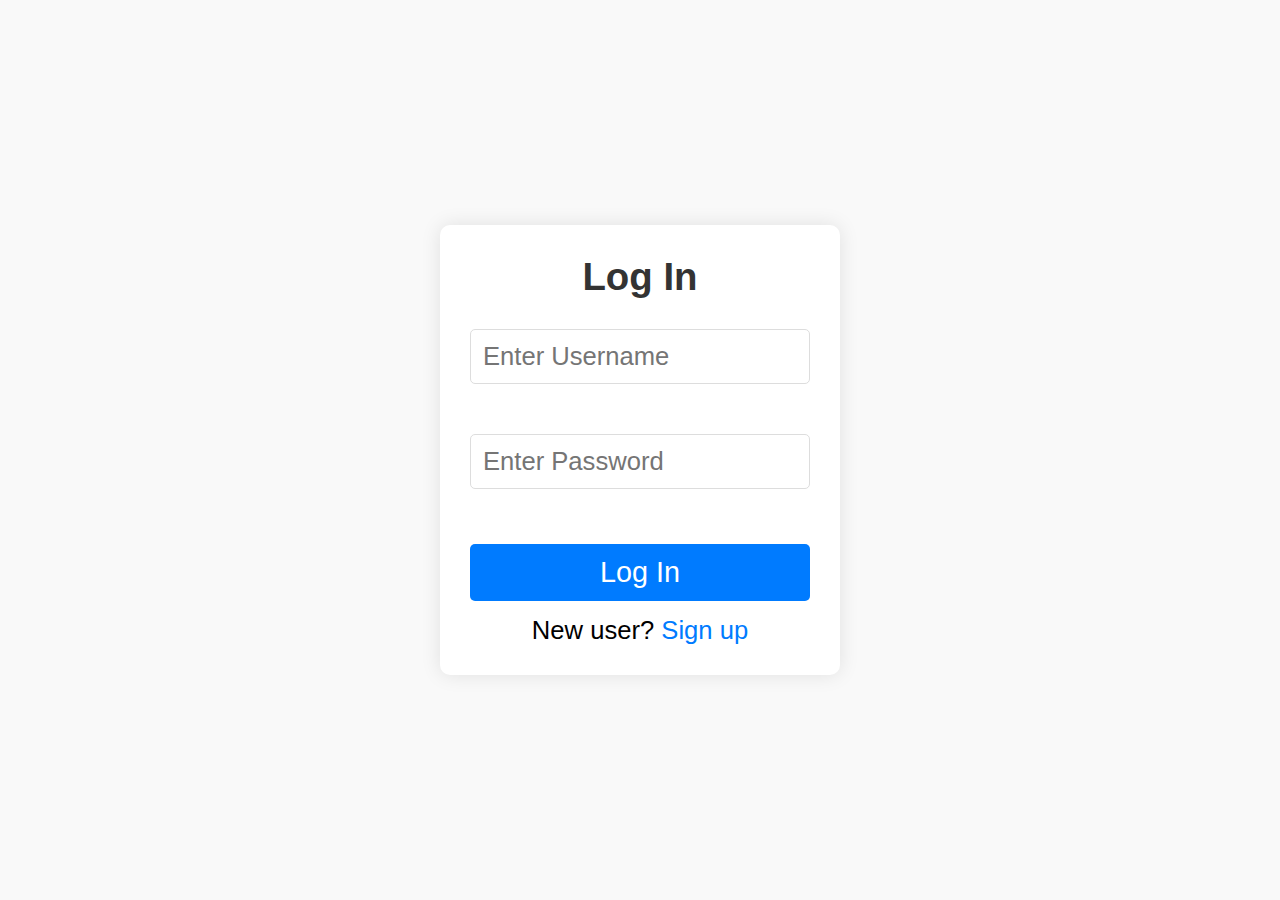
<file: index.html>
<!DOCTYPE html>
<html lang="en">
<head>
    <meta charset="UTF-8">
    <meta http-equiv="X-UA-Compatible" content="IE=edge">
    <meta name="viewport" content="width=device-width, initial-scale=1.0">
    <link rel="stylesheet" href="https://unpkg.com/swiper/swiper-bundle.min.css" />
    <link rel="stylesheet" href="css/style.css">
    <link rel="shortcut icon" href="https://img.freepik.com/premium-vector/beautiful-unique-food-restaurant-company-logo-design_981150-2156.jpg" type="image/x-icon">
    <link rel="stylesheet" href="https://cdnjs.cloudflare.com/ajax/libs/font-awesome/6.0.0-beta3/css/all.min.css">
</head>
<body>
    
<!-- header section starts  -->

<header class="header">
<!--  -->
    <a href="#" class="logo"> <i class="fas fa-utensils"></i> <span style="text-transform: lowercase;color:red">O</span>Rd<font color="red">E</font>rIn<span style="color: red;">G</span></a>
    <div class="icons">
        <div id="toggle-dark-mode" class="dark-mode-btn">
            <i class="fas fa-moon"></i>
        </div>
    </div>
    <form action="" class="search-form">
        <input type="search" name="" placeholder="search here..." id="searchBox">
        <label for="searchBox" class="fas fa-search"></label>
    </form>

    <div class="icons">
        <div class="fas fa-search" id="search-btn"></div>
        <div class="fa-solid fa-cart-shopping" id="theme-btn"></div>
        <!-- <a href="User.html"> -->
            <div class="fas fa-user"  onclick="openModal('login')"></div>
        <!-- </a> -->
        <div class="fas fa-bars" id="menu-btn"></div>
    </div>

    <nav class="navbar">
        <a href="#home">home</a>
        <a href="Foods.html">Our Foods</a>
        <a href="#contact">contact</a>
        <a href="#blogs">blogs</a>
    </nav>

     
</header>

<!-- header section ends -->
 <!-- Signup and Login Popup -->
 <div id="modal" class="modal-overlay">
    <div class="modal-content" id="login-form">
      <span class="close" onclick="closeModal()">&times;</span>
      <h2>Log In</h2>
      <input type="text" id="login-username" placeholder="Enter Username" required>
      <div class="error" id="login-username-error"></div>
      <input type="password" id="login-password" placeholder="Enter Password" required>
      <div class="error" id="login-password-error"></div>
      <button onclick="login()">Log In</button>
      <p style="font-size: 1.6rem;">New user? <a onclick="openModal('signup')">Sign up</a></p>
    </div>

    <div class="modal-content" id="signup-form" style="display:none;">
      <span class="close" onclick="closeModal()">&times;</span>
      <h2>Sign Up</h2>
      <input type="text" id="signup-username" placeholder="Enter Username" required>
      <div class="error" id="signup-username-error"></div>
      <input type="password" id="signup-password" placeholder="Enter Password" required>
      <div class="error" id="signup-password-error" ></div>
      <button onclick="signup()" style="font-size: 2rem;">Sign Up</button>
      <p style="font-size: 1.6rem;">Already have an account? <a onclick="openModal('login')">Log In</a></p>
    </div>
  </div>

<!-- home section starts  -->

<section class="home" id="home">

    <div class="image" data-aos="fade-left">
        <img src="burger.png" alt="image not available !">
    </div>

    <div class="content" data-aos="fade-up">
        <h3>Most Delicious Foods For You</h3>
        <p>"Enjoy delicious meals delivered with love, right to your doorstep! We ensure fresh and flavorful food, prepared with care, reaches you within 45 minutes. Let us make every bite a special experience!"
        </p>
        <a href="Foods.html" class="btn">explore now</a>
    </div>

</section>

<!-- home section ends -->

<!-- filter form section starts  -->

<section class="form-container" data-aos="fade-left">

    <form action="">

        <div class="inputBox">
            <span data-aos="fade-left">where</span>
            <br>
            <input type="text" placeholder="search places">
            
        </div>

        <div class="inputBox">
            <span>When</span>
            <input type="date">
        </div>

        <div class="inputBox">
            <span>Time</span>
            <input type="time">
        </div>

        <input type="submit" value="book now" class="btn">

    </form>

</section>

<!-- filter form section ends -->
<!-- contact section starts  -->

<section class="contact" id="contact">

    <h1 class="heading"> <span>contact</span> us </h1>

    <form action="https://api.web3forms.com/submit" method="POST" data-aos="zoom">
        <input type="hidden" name="access_key" value="0d87416a-a52f-4640-9c14-74556c190402">
    
        <div class="inputBox">
            <input type="text" name="name" placeholder="name" data-aos="fade-up" required>
            <input type="email" name="email" placeholder="email" data-aos="fade-up" required>
        </div>
    
        <div class="inputBox">
            <input type="number" name="number" placeholder="number" data-aos="fade-up" required>
            <input type="text" name="subject" placeholder="subject" data-aos="fade-up" required>
        </div>
    
        <textarea name="message" placeholder="your message" cols="30" rows="10" data-aos="fade-up" required></textarea>
        
        <input type="submit" value="send message" class="btn">
    </form>
    

</section>

<!-- contact section ends -->

<!-- blog section starts  -->
<section class="blogs" id="blogs">
    <h1 class="heading"> our <span>blogs</span> </h1>
    <div class="box-container">
        <div class="box" data-aos="fade-up">
            <div class="image">
                <img src="images/img1.jpg" alt="">
            </div>
            <div class="content">
                <h3>What is bombay and hyderabadi biryani?</h3>
                <p class="extra-content">
                    Bombay biryani has a slightly tangy flavor, while Hyderabadi 
                    <span class="more-text"> biryani is spicier with a distinct aroma. Bombay biryani has a mix of spicy and sweet flavors. It is often prepared with potatoes and is much milder compared to Hyderabadi biryani. Hyderabadi biryani is famous for its use of saffron and intense spices that give it a rich, flavorful taste.  The preparation styles of the two vary as well: Bombay biryani often includes tomatoes and yogurt, while Hyderabadi biryani can be either kachhi or pakki. The cooking method of Hyderabadi biryani involves slow cooking the rice and marinated meat together, resulting in layers of flavor. Bombay biryani usually cooks the meat and rice separately.</span>
                </p>
                <a href="#" class="btn toggle-content">read more <i class="fas fa-plus"></i></a>
                <div class="icons">
                    <a href="#"> <i class="fas fa-calendar"></i> 1st jan, 2025 </a>
                    <a href="#"> <i class="fas fa-user"></i> by admin </a>
                </div>
            </div>
        </div>

        <div class="box" data-aos="fade-up">
            <div class="image">
                <img src="images/img2.jpg" alt="">
            </div>
            <div class="content">
                <h3>How many types of burger are there?</h3>
                <p class="extra-content">
                    There are numerous types of burgers, 
                    <span class="more-text">including cheeseburgers, veggie burgers, chicken burgers, and more. Cheeseburgers are the most popular, with melted cheese adding flavor and richness to the patty. Veggie burgers, often made with ingredients like beans, lentils, or tofu, are a popular option for those looking for a meatless alternative. Chicken burgers, on the other hand, provide a lighter option compared to beef. Other types of burgers include fish burgers, which are made with fish patties, and gourmet burgers, which are created with high-end ingredients like truffle, wagyu beef, or premium cheeses. Each type offers a unique flavor experience.</span>
                </p>
                <a href="#" class="btn toggle-content">read more <i class="fas fa-plus"></i></a>
                <div class="icons">
                    <a href="#"> <i class="fas fa-calendar"></i> 1st jan, 2025 </a>
                    <a href="#"> <i class="fas fa-user"></i> by admin </a>
                </div>
            </div>
        </div>

        <div class="box" data-aos="fade-up">
            <div class="image">
                <img src="images/img3.jpg" alt="">
            </div>
            <div class="content">
                <h3>Did you know some facts about pizza?</h3>
                <p class="extra-content">
                    Pizza originated in Italy, 
                    <span class="more-text"> but over time, it has spread worldwide, becoming one of the most beloved fast foods. The classic Neapolitan pizza has a thin crust, topped with fresh tomatoes, mozzarella cheese, and basil. Chicago-style pizza, on the other hand, is famous for its thick, deep-dish crust that’s more like a pie than the traditional pizza. Modern pizza has seen the rise of creative variations, with toppings that range from pineapple and ham (Hawaiian pizza) to gourmet ingredients like arugula, prosciutto, and balsamic glaze. Pizza is incredibly versatile and can be tailored to suit almost any taste preference.</span>
                </p>
                <a href="#" class="btn toggle-content">read more <i class="fas fa-plus"></i></a>
                <div class="icons">
                    <a href="#"> <i class="fas fa-calendar"></i> 1st jan, 2025 </a>
                    <a href="#"> <i class="fas fa-user"></i> by admin </a>
                </div>
            </div>
        </div>
    </div>
</section>
<!-- blog section ends -->

<!-- footer section starts  -->

<section class="footer">

    <div class="box-container">

        <div class="box" data-aos="fade-up">
            <h3>our branches</h3>
            <a href="#"> <i class="fas fa-map-marker-alt"></i> india </a>
            <a href="#"> <i class="fas fa-map-marker-alt"></i> russia </a>
            <a href="#"> <i class="fas fa-map-marker-alt"></i> japan </a>
            <a href="#"> <i class="fas fa-map-marker-alt"></i> france </a>
            <a href="#"> <i class="fas fa-map-marker-alt"></i> canada </a>
        </div>

        <div class="box" data-aos="fade-up">
            <h3>quick links</h3>
            <a href="#"> <i class="fas fa-chevron-right"></i> home </a>
            <a href="#"> <i class="fas fa-chevron-right"></i> Our Foods </a>
            <!-- <a href="#"> <i class="fas fa-chevron-right"></i> services </a> -->
            <!-- <a href="#"> <i class="fas fa-chevron-right"></i> review </a> -->
            <a href="#"> <i class="fas fa-chevron-right"></i> contact </a>
            <a href="#"> <i class="fas fa-chevron-right"></i> blogs </a>
        </div>

        <div class="box" data-aos="fade-up">
            <h3>contact info</h3>
            <a href="#"> <i class="fas fa-phone"></i> +91 9610655666 </a>
            <a href="#"> <i class="fas fa-phone"></i> +111-222-3333 </a>
            <a href="#"> <i class="fa fa-archive"></i> <span style="text-transform: lowercase;">t</span>avishhussain911@gmail.com </a>
            <a href="#"> <i class="fas fa-map-marker-alt"></i> AJmer, India - 305001 </a>
        </div>

        <div class="box" data-aos="fade-up">
            <h3>follow us</h3>
            <a href="#"> <i class="fab fa-facebook-f"></i> facebook </a>
            <a href="#"> <i class="fab fa-twitter"></i> twitter </a>
            <a href="#"> <i class="fab fa-instagram"></i> instagram </a>
            <a href="#"> <i class="fab fa-linkedin"></i> linkedin </a>
            <a href="#"> <i class="fab fa-pinterest"></i> pinterest </a>
        </div>

    </div>

    <div class="credit"><span>Tavish HUssain</span>&copy; | all rights reserved </div>

</section>

<!-- footer section ends -->
<script src="https://cdn.jsdelivr.net/npm/aos@2.3.4/dist/aos.js"></script>
<script src="https://unpkg.com/swiper/swiper-bundle.min.js"></script>
<!-- custom js file link  -->
<script src="js/script.js"></script>
<script src="signin.js"></script>
<script>
    // Initialize AOS
    AOS.init({
        duration: 1000, // Animation duration
        // once: true      // Only animate once
    });
</script>
<script>
    // Check if user is logged in by looking for currentUser in localStorage
    window.addEventListener('DOMContentLoaded', function() {
        const currentUser = localStorage.getItem('currentUser');
        if (!currentUser) {
            // If no user is logged in, redirect to login page
            window.location.href = 'login.html';
        }
    });
</script>

</body>
</html>
</file>
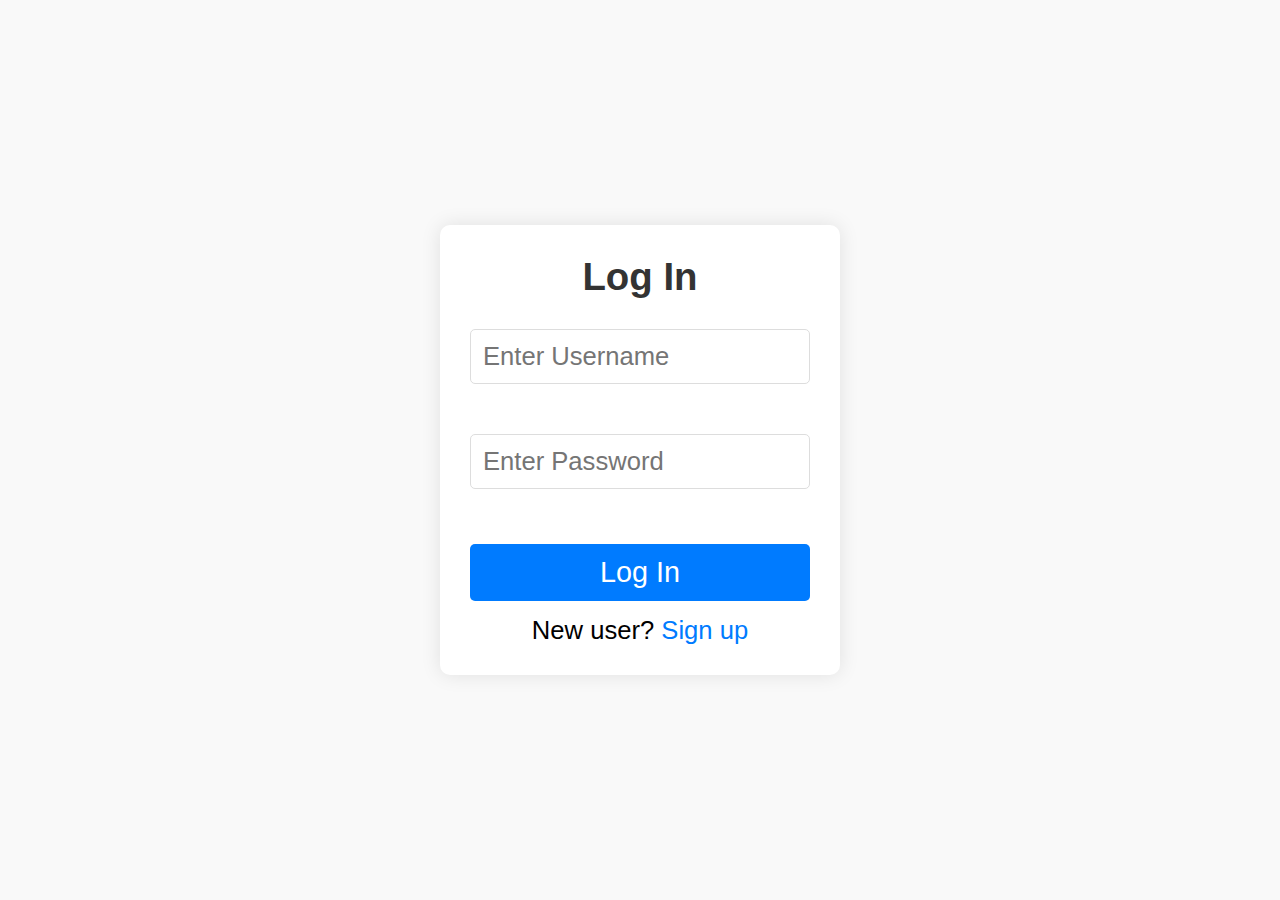
<file: login.html>
<!DOCTYPE html>
<html lang="en">
<head>
    <meta charset="UTF-8">
    <meta name="viewport" content="width=device-width, initial-scale=1.0">
    <link rel="stylesheet" href="https://cdnjs.cloudflare.com/ajax/libs/font-awesome/6.0.0-beta3/css/all.min.css">
    <title>Sign In</title>
    <style>
        * {
            margin: 0;
            padding: 0;
            box-sizing: border-box;
        }

        body {
            font-family: 'Arial', sans-serif;
            background-color: #f9f9f9;
            min-height: 100vh;
            display: flex;
            justify-content: center;
            align-items: center;
        }

        .modal-content {
            background: #fff;
            padding: 30px;
            border-radius: 10px;
            box-shadow: 0 0 20px rgba(0,0,0,0.1);
            width: 90%;
            max-width: 400px;
        }

        h2 {
            text-align: center;
            margin-bottom: 20px;
            font-size: 2.4rem;
            color: #333;
        }

        input {
            width: 100%;
            padding: 12px;
            margin: 10px 0;
            border: 1px solid #ddd;
            border-radius: 5px;
            font-size: 1.6rem;
        }

        .error {
            color: red;
            font-size: 1.4rem;
            margin-bottom: 10px;
            min-height: 20px;
        }

        button {
            width: 100%;
            padding: 12px;
            background-color: #007bff;
            color: white;
            border: none;
            border-radius: 5px;
            cursor: pointer;
            font-size: 1.8rem;
            margin: 15px 0;
            transition: background-color 0.3s;
        }

        button:hover {
            background-color: #0056b3;
        }

        p {
            text-align: center;
            font-size: 1.6rem;
        }

        p a {
            color: #007bff;
            text-decoration: none;
            cursor: pointer;
        }

        p a:hover {
            text-decoration: underline;
        }
    </style>
</head>
<body>
    <div class="modal-content" id="login-form">
        <h2>Log In</h2>
        <input type="text" id="login-username" placeholder="Enter Username" required>
        <div class="error" id="login-username-error"></div>
        <input type="password" id="login-password" placeholder="Enter Password" required>
        <div class="error" id="login-password-error"></div>
        <button onclick="login()">Log In</button>
        <p>New user? <a href="signup.html">Sign up</a></p>
    </div>

    <script>
        function login() {
            const username = document.getElementById('login-username').value;
            const password = document.getElementById('login-password').value;
            const usernameError = document.getElementById('login-username-error');
            const passwordError = document.getElementById('login-password-error');

            // Reset errors
            usernameError.textContent = '';
            passwordError.textContent = '';

            // Basic validation
            if (!username) {
                usernameError.textContent = 'Username is required';
                return;
            }
            if (!password) {
                passwordError.textContent = 'Password is required';
                return;
            }

            // Check credentials against localStorage
            const users = JSON.parse(localStorage.getItem('users') || '[]');
            const user = users.find(u => u.username === username && u.password === password);

            if (user) {
                localStorage.setItem('currentUser', username);
                window.location.href = 'index.html';
            } else {
                passwordError.textContent = 'Invalid username or password';
            }
        }
    </script>
</body>
</html>
</file>
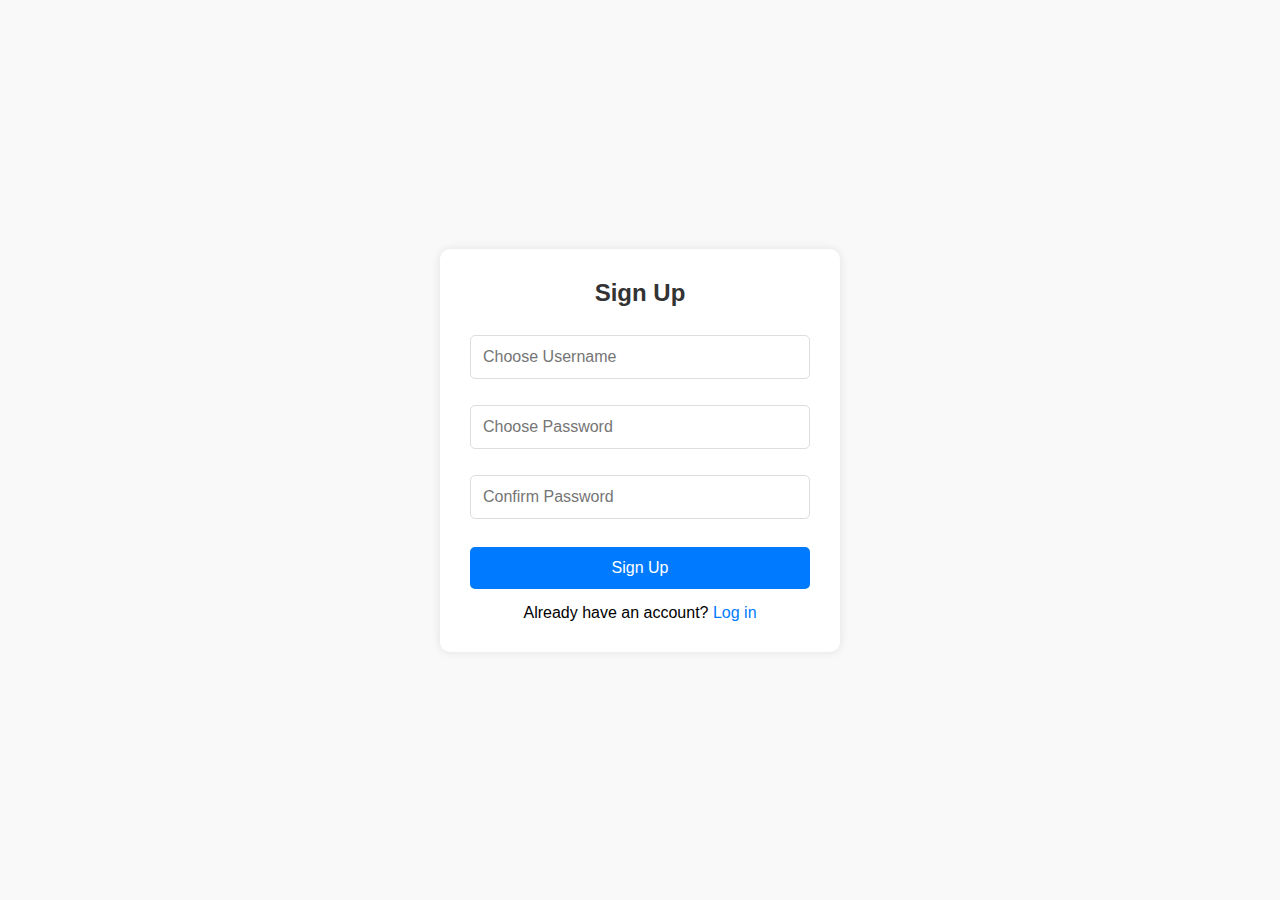
<file: signup.html>
<!DOCTYPE html>
<html lang="en">
<head>
    <meta charset="UTF-8">
    <meta name="viewport" content="width=device-width, initial-scale=1.0">
    <title>Sign Up</title>
    <style>
        * {
            margin: 0;
            padding: 0;
            box-sizing: border-box;
        }
        
        body {
            font-family: 'Arial', sans-serif;
            background-color: #f9f9f9;
            display: flex;
            justify-content: center;
            align-items: center;
            min-height: 100vh;
        }

        .modal-content {
            background-color: white;
            padding: 30px;
            border-radius: 10px;
            box-shadow: 0 0 10px rgba(0,0,0,0.1);
            width: 90%;
            max-width: 400px;
        }

        h2 {
            text-align: center;
            margin-bottom: 20px;
            color: #333;
        }

        input {
            width: 100%;
            padding: 12px;
            margin: 8px 0;
            border: 1px solid #ddd;
            border-radius: 5px;
            font-size: 16px;
        }

        button {
            width: 100%;
            padding: 12px;
            background-color: #007bff;
            color: white;
            border: none;
            border-radius: 5px;
            cursor: pointer;
            font-size: 16px;
            margin-top: 10px;
        }

        button:hover {
            background-color: #0056b3;
        }

        .error {
            color: red;
            font-size: 14px;
            margin-bottom: 10px;
        }

        p {
            text-align: center;
            margin-top: 15px;
        }

        a {
            color: #007bff;
            text-decoration: none;
        }

        a:hover {
            text-decoration: underline;
        }
    </style>
</head>
<body>
    <div class="modal-content" id="signup-form">
        <h2>Sign Up</h2>
        <input type="text" id="signup-username" placeholder="Choose Username" required>
        <div class="error" id="signup-username-error"></div>
        <input type="password" id="signup-password" placeholder="Choose Password" required>
        <div class="error" id="signup-password-error"></div>
        <input type="password" id="signup-confirm-password" placeholder="Confirm Password" required>
        <div class="error" id="signup-confirm-password-error"></div>
        <button onclick="signup()">Sign Up</button>
        <p>Already have an account? <a href="login.html">Log in</a></p>
    </div>

    <script>
        function signup() {
            const username = document.getElementById('signup-username').value;
            const password = document.getElementById('signup-password').value;
            const confirmPassword = document.getElementById('signup-confirm-password').value;
            
            const usernameError = document.getElementById('signup-username-error');
            const passwordError = document.getElementById('signup-password-error');
            const confirmPasswordError = document.getElementById('signup-confirm-password-error');

            // Reset errors
            usernameError.textContent = '';
            passwordError.textContent = '';
            confirmPasswordError.textContent = '';

            // Validation
            if (!username) {
                usernameError.textContent = 'Username is required';
                return;
            }
            if (!password) {
                passwordError.textContent = 'Password is required';
                return;
            }
            if (password !== confirmPassword) {
                confirmPasswordError.textContent = 'Passwords do not match';
                return;
            }

            // Get existing users or initialize empty array
            const users = JSON.parse(localStorage.getItem('users') || '[]');

            // Check if username already exists
            if (users.some(user => user.username === username)) {
                usernameError.textContent = 'Username already exists';
                return;
            }

            // Add new user
            users.push({ username, password });
            localStorage.setItem('users', JSON.stringify(users));

            // Redirect to login page
            window.location.href = 'login.html';
        }
    </script>
</body>
</html>
</file>
<file: css/style.css>
@import url('https://fonts.googleapis.com/css2?family=Poppins:wght@300;600;700&display=swap');
.modal-overlay {
    display: none;
    position: fixed;
    top: 0;
    left: 0;
    width: 100%;
    height: 100%;
    background-color: rgba(0, 0, 0, 0.7);
    justify-content: center;
    align-items: center;
  }

  .modal-content {
    background-color: var(--bg-color-1);
    padding: 20px;
    border-radius: 8px;
    width: 400px;
    box-shadow: 0px 5px 10px rgba(0, 0, 0, 0.3);
  }

  .modal-content h2 {
    text-align: center;
    margin-bottom: 20px;
  }

  .modal-content input[type="text"],
  .modal-content input[type="password"] {
    width: 100%;
    padding: 10px;
    margin: 10px 0;
    border: 1px solid #ccc;
    border-radius: 4px;
  }

  .modal-content button {
    width: 100%;
    padding: 10px;
    margin: 10px 0;
    background-color: var(--orange);
    color: white;
    border: none;
    border-radius: 4px;
    cursor: pointer;
  }

  .modal-content button:hover {
    background-color: var(--orange);
  }

  .modal-content .error {
    color: red;
    font-size: 12px;
    margin-top: -10px;
  }

  .modal-content p {
    text-align: center;
    margin-top: 10px;
  }

  .modal-content a {
    color: #007bff;
    cursor: pointer;
    text-decoration: none;
  }

  .modal-content a:hover {
    text-decoration: underline;
  }

  /* Icon container */
  .icon-container {
    text-align: center;
    margin-top: 50px;
  }

  .icon-container i {
    font-size: 50px;
    color: #007bff;
    cursor: pointer;
  }

  .close {
    float: right;
    font-size: 20px;
    cursor: pointer;
  }
:root{
    --orange:#e16200;
    --text-color-1:#444;
    --text-color-2:#666;
    --bg-color-1:#fff;
    --bg-color-2:#eee;
    --box-shadow:0 .5rem 1.5rem rgba(0,0,0,.1);
}
/* Dark mode variables */
body.dark-mode {
    --text-color-1: #eee;
    --text-color-2: #bbb;
    --bg-color-1: #333;
    --bg-color-2: #222;
    --box-shadow: 0 .5rem 1.5rem rgba(0, 0, 0, .4);
    --orange: #ff8000;
}

/* Smooth transition when switching themes */
body {
    transition: background 0.3s, color 0.3s, box-shadow 0.3s;
}

/* Button for toggling dark mode */
.dark-mode-btn {
    display: flex;
    justify-content: center;
    align-items: center;
    height: 4.5rem;
    width: 4.5rem;
    line-height: 4.5rem;
    font-size: 2rem;
    color: var(--text-color-1);
    background: var(--bg-color-2);
    cursor: pointer;
    border-radius: .5rem;
    transition: background 0.3s, color 0.3s;
}

.dark-mode-btn:hover {
    background: var(--orange);
    color: #fff;
}

/* Change icon in dark mode */
body.dark-mode .dark-mode-btn i {
    content: "\f185"; /* Font Awesome Sun Icon (f185) */
}

body .dark-mode-btn i {
    content: "\f186"; /* Font Awesome Moon Icon (f186) */
}


*{
    font-family: 'Poppins', sans-serif;
    margin:0; padding:0;
    box-sizing: border-box;
    outline: none; border:none;
    text-decoration: none;
    text-transform: capitalize;
    transition:all .2s linear;
}

html{
    font-size: 55.5%;
    overflow-x: hidden;
    scroll-padding-top: 7rem;
    scroll-behavior: smooth;
}
.box .image:hover{
    transform: scale(1.05);
    transition: all 1s;
    cursor: pointer;
}
html::-webkit-scrollbar{
    width:.8rem;
}

html::-webkit-scrollbar-track{
    background:transparent;
}

html::-webkit-scrollbar-thumb{
    background:var(--orange);
    border-radius: 5rem;
}

body{
    background:var(--bg-color-2);
}

body.active{
    --text-color-1:#fff;
    --text-color-2:#eee;
    --bg-color-1:#333;
    --bg-color-2:#222;
    --box-shadow:0 .5rem 1.5rem rgba(0,0,0,.4);
}

section{
    padding:2rem 7%;
}

.heading{
    text-align: center;
    padding-bottom: 2rem;
    color:var(--text-color-1);
    font-size: 4rem;
}

.heading span{
    position: relative;
    z-index: 0;
}

.heading span::before{
    content: '';
    position: absolute;
    left: 0;
    z-index: -1;
    background: var(--orange);
    height: 100%;
    width: 100%;
    clip-path: polygon(0 90%, 100% 83%, 100% 100%, 0% 100%);
}

.btn{
    margin-top: 1rem;
    display: inline-block;
    padding:.8rem 3rem;
    font-size: 1.7rem;
    color:#fff;
    background:#ab6806;
    border-radius: .5rem;
    cursor: pointer;
}

.btn:hover{
    letter-spacing: .2rem;
}

.header{
    position: fixed;
    top:0; left:0; right:0;
    background:var(--bg-color-1);
    box-shadow: var(--box-shadow);
    padding: 1.5rem 7%;
    z-index: 1000;
    display: flex;
    align-items: center;
    justify-content: space-between;
}

.header .logo{
    font-weight: bolder;
    font-size: 2.5rem;
    color:var(--text-color-1);
}

.header .logo i{
    color:var(--orange);
}

.header .search-form{
    background:var(--bg-color-2);
    border-radius: .5rem;
    display: flex;
    align-items: center;
    height: 4.5rem;
    width:50rem;
}

.header .search-form input{
    height:100%;
    width:100%;
    background:none;
    text-transform: none;
    font-size: 1.5rem;
    color:var(--text-color-1);
    padding:1rem;
}

.header .search-form label{
    font-size: 2rem;
    margin-right: 1.5rem;
    color:var(--text-color-1);
    cursor: pointer;
}

.header .search-form label:hover{
    color:var(--orange);
}

.header .icons div{
    height:4.5rem;
    width:4.5rem;
    line-height:4.5rem;
    font-size: 2rem;
    border-radius: .5rem;
    margin-left: .5rem;
    background:var(--bg-color-2);
    color:var(--text-color-1);
    cursor: pointer;
    text-align: center;
}

.header .icons div:hover{
    color:#fff;
    background:var(--orange);
}

#search-btn{
    display:none;
}

.header .navbar{
    position:absolute;
    top:115%; right:7%;
    background:var(--bg-color-1);
    border-radius: .5rem;
    box-shadow: var(--box-shadow);
    width:25rem;
    transform:scale(0);
    transform-origin: top right;
}

.header .navbar.active{
    transform:scale(1);
}

.header .navbar a{
    display:block;
    margin:1rem;
    padding:1rem;
    font-size: 1.5rem;
    color:var(--text-color-1);
    border-radius: .5rem;
}

.header .navbar a:hover{
    color:var(--orange);
    background:var(--bg-color-2);
    padding-left: 2rem;
}
 
.home{
    display: flex;
    align-items: center;
    flex-wrap: wrap;
    gap:1.5rem;
    padding-top: 7rem;
    background: --bg-color-1;
}

.home .image{
    flex:1 1 45rem;
}

.home .image img{
    width: 100%;
}

.home .content{
    flex:1 1 45rem;
}

.home .content h3{
    color:var(--text-color-1);
    font-size: 4rem;
}

.home .content p{
    color:var(--text-color-2);
    font-size: 1.7rem;
    line-height: 1.7;
    padding:1rem 0;
}

.form-container form{
    background: var(--bg-color-1);
    box-shadow: var(--box-shadow);
    border-radius: .5rem;
    padding:2rem;
    display: flex;
    flex-wrap: wrap;
    gap:1rem;
    align-items: center;
}

.form-container form .inputBox{
    flex:1 1 23rem;
}

.form-container form .inputBox span{
    font-size: 1.7rem;
    color:var(--text-color-2);
}

.form-container form .inputBox input{
    font-size: 1.5rem;
    color:var(--text-color-1);
    background:var(--bg-color-2);
    border-radius: .5rem;
    margin:.5rem 0;
    text-transform: none;
    width: 100%;
    padding:1rem;
}

.form-container form .btn{
    flex:1 1 23rem;
}

.packages .box-container{
    display: grid;
    grid-template-columns: repeat(auto-fit, minmax(30rem, 1fr));
    gap:1.5rem;
}

.packages .box-container .box{
    background:var(--bg-color-1);
    border-radius: .5rem;
    box-shadow: var(--box-shadow);
}

.packages .box-container .box .image{
    height:25rem;
    width: 100%;
    padding:1.5rem;
    position: relative;
}

.packages .box-container .box .image img{
    height:100%;
    width: 100%;
    object-fit: cover;
    border-radius: .5rem;
}

.packages .box-container .box .image h3{
    position: absolute;
    top:2.5rem; left:2.5rem;
    font-size: 2rem;
    color:#fff;
    background: rgba(0,0,0,.5);
    border-radius: .5rem;
    font-weight: lighter;
    padding:.5rem 1.5rem;
}

.packages .box-container .box .image h3 i{
    color:var(--orange);
}

.packages .box-container .box .content{
    padding:1.5rem;
    padding-top: 0;
}

.packages .box-container .box .content .price{
    font-weight: 600;
    color:var(--text-color-1);
    font-size: 2.5rem;
}

.packages .box-container .box .content .price span{
    font-weight: lighter;
    color:var(--text-color-2);
    font-size: 1.5rem;
    text-decoration: line-through;
}

.packages .box-container .box .content p{
    font-size: 1.5rem;
    padding:.5rem 0;
    color:var(--text-color-2);
    line-height: 1.7;
}
 
.pricing .box-container{
    display: grid;
    grid-template-columns: repeat(auto-fit, minmax(30rem, 1fr));
    gap:1.5rem;
}

.pricing .box-container .box{
    background:var(--bg-color-1);
    border-radius: .5rem;
    box-shadow: var(--box-shadow);
    padding:2rem;
    text-align: center;
}

.pricing .box-container .box h3{
    padding:1rem;
    background: var(--bg-color-2);
    border-radius: .5rem;
    font-size: 2rem;
    color:var(--text-color-1);
}

.pricing .box-container .box .price{
    padding-top: 2rem;
}

.pricing .box-container .box .price span{
    font-size: 2rem;
    color:var(--text-color-2);
}

.pricing .box-container .box .price .amount{
    font-size: 5rem;
    color:var(--text-color-1);
    font-weight: bolder;
}

.pricing .box-container .box ul{
    padding: .5rem 0;
    list-style: none;
}

.pricing .box-container .box ul li{
    padding: 1rem 0;
    font-size: 1.7rem;
    color:var(--text-color-2);
}

.review .review-slider{
    box-shadow: var(--box-shadow);
}

.review .review-slider .slide{
    background: var(--bg-color-1);
    border-radius: .5rem;
    text-align: center;
    padding: 3rem;
}

.review .review-slider .slide img{
    height: 10rem;
    width: 10rem;
    border-radius: 50%;
    object-fit: cover;
    margin-bottom: .5rem;
}

.review .review-slider .slide h3{
    font-size: 2.5rem;
    color:var(--text-color-1);
}

.review .review-slider .slide p{
    font-size: 1.6rem;
    color:var(--text-color-2);
    line-height: 1.7;
    padding: 1rem 0;
}

.review .review-slider .slide .stars{
    padding: 1rem 0;
    padding-bottom: 1.5rem;
}

.review .review-slider .slide .stars i{
    font-size: 2rem;
    color:var(--orange);
}

.swiper-pagination-bullet-active{
    background: var(--orange);
}

.contact form{
    max-width: 70rem;
    margin: 0 auto;
    text-align: center;
}

.contact form .inputBox{
    display: flex;
    flex-wrap: wrap;
    justify-content: space-between;
}

.contact form textarea,
.contact form .inputBox input{
    width: 100%;
    padding:1rem;
    font-size: 1.6rem;
    color:var(--text-color-1);
    margin:.7rem 0;
    background: var(--bg-color-1);
    box-shadow: var(--box-shadow);
    text-transform: none;
    border-radius: .5rem;
}

.contact form textarea{
    height: 20rem;
    resize: none;
}

.contact form .inputBox input{
    width: 49%;
}

.blogs .box-container{
    display: grid;
    grid-template-columns: repeat(auto-fit, minmax(30rem, 1fr));
    gap:1.5rem;
}

.blogs .box-container .box{
    background:var(--bg-color-1);
    border-radius: .5rem;
    box-shadow: var(--box-shadow);
    padding:2rem;
}

.blogs .box-container .box .image{
    height: 20rem;
    width: 100%;
    overflow:hidden;
    border-radius: .5rem;
    background: var(--bg-color-2);
}

.blogs .box-container .box .image img{
    height: 100%;
    width: 100%;
}

.blogs .box-container .box:hover .image img{
    transform:scale(1.2);
}

.blogs .box-container .box .content{
    padding-top: 1rem;
}

.blogs .box-container .box .content h3{
   font-size: 2rem;
   color:var(--text-color-1);
   line-height: 1.5;
}

.blogs .box-container .box .content .icons{
    display: flex;
    justify-content: space-between;
    border-top: .1rem solid var(--text-color-2);
    margin-top: 2rem;
    padding-top: 1.5rem;
}

.blogs .box-container .box .content .icons a{
    font-size: 1.5rem;
    color:var(--text-color-2);
}

.blogs .box-container .box .content .icons a:hover{
    color:var(--orange);
}

.blogs .box-container .box .content .icons a i{
    padding-right: .5rem;
    color:var(--orange);
}

.footer{
    background: var(--bg-color-1);
}

.footer .box-container{
    display: grid;
    grid-template-columns: repeat(auto-fit, minmax(22rem, 1fr));
    gap:1.5rem;
}

.footer .box-container .box h3{
    font-size: 2.5rem;
    color:var(--text-color-1);
    padding:1rem 0;
}

.footer .box-container .box a{
    display: block;
    font-size: 1.5rem;
    color:var(--text-color-2);
    padding:1rem 0;
}

.footer .box-container .box a i{
    padding-right: .5rem;
    color:var(--orange);
}

.footer .box-container .box a:hover i{
    padding-right: 2rem;
}

.footer .credit{
    font-size: 2rem;
    text-align: center;
    border-top: .1rem solid var(--text-color-2);
    padding:1rem;
    padding-top: 2rem;
    margin-top: 2rem;
    color:var(--text-color-2);
}

.footer .credit span{
    color:var(--orange);
}












/* media queries  */

@media (max-width:991px){

    html{
        font-size: 55%;
    }

    .header{
        padding:1.5rem 2rem;
    }

    section{
        padding:2rem;
    }

}

@media (max-width:768px){

    .header .navbar{
        right: 2rem;
    }

    .header .login-form{
        right: 2rem;
    }

    #search-btn{
        display:inline-block;
    }

    .header .search-form{
        position: absolute;
        top:115%; right: 2rem;
        background:var(--bg-color-1);
        border-radius: .5rem;
        width: 90%;
        box-shadow: var(--box-shadow);
        transform:scale(0);
        transform-origin: top right;
    }

    .header .search-form.active{
        transform:scale(1);
    }

}

@media (max-width:450px){

    html{
        font-size: 50%;
    }

    .contact form .inputBox input{
        width: 100%;
    }

}
/* Initial extra content styling */
.extra-content {
    display: block;
    max-height: 100px; /* Adjust height for collapsed content */
    overflow: hidden;
    position: relative;
    color: var(--text-color-1);
    font-size: 13px;
    transition: max-height 0.5s ease-in-out;
}

.content{
    color: var(--orange);
}
.more-text {
    display: none; /* Hidden content initially */
}

/* Expanded box style */
.box.expanded .extra-content {
    max-height: none; /* Allow full height for expanded content */
}

.box.expanded .more-text {
    display: inline; /* Reveal hidden content */
    /* color: #549b57; */
    color: var(--text-color-1);
}

/* Button style with toggle icons */
.btn i {
    margin-left: 5px;
}

.box.expanded .btn i {
    content: "-";
}

.box-container {
    display: flex;
    flex-wrap: wrap;
    justify-content: space-between;
}

.box {
    flex-basis: 30%; /* Adjusts boxes to fit the container */
    margin-bottom: 20px;
}

.box img {
    width: 100%;
    height: auto;
    display: block;
}
.modal {
    display: none;
    position: fixed;
    z-index: 10;
    left: 0;
    top: 0;
    width: 100%;
    height: 100%;
    background-color: rgba(0, 0, 0, 0.4);
}

.modal-content {
    background-color: #fff;
    padding: 20px;
    margin: 15% auto;
    border-radius: 10px;
    width: 80%;
    max-width: 400px;
}

.close {
    float: right;
    font-size: 20px;
    cursor: pointer;
}
.cart-icon {
    cursor: pointer;
    position: relative;
}

.cart-icon #cartCount {
    background: red;
    border-radius: 50%;
    color: #fff;
    padding: 2px 6px;
    font-size: 14px;
    position: absolute;
    top: -10px;
    right: -10px;
}

.cart-details {
    display: none;
    position: absolute;
    right: 20px;
    background: #fff;
    padding: 10px;
    border-radius: 10px;
    box-shadow: 0px 4px 8px rgba(0, 0, 0, 0.2);
}
.category-selection {
    text-align: center;
    margin: 20px 0;
}

.category-selection button {
    padding: 10px 20px;
    margin: 5px;
    border: none;
    background-color: #4CAF50; /* Green background */
    color: white; /* White text */
    cursor: pointer;
    border-radius: 5px;
    transition: background-color 0.3s;
}

.category-selection button:hover {
    background-color: #45a049; /* Darker green */
}

.food-container {
    display: flex;
    flex-wrap: wrap;
    justify-content: center;
}

.food-box {
    margin: 15px;
    text-align: center;
}

.food-box img {
    width: 150px; /* Adjust as needed */
    height: auto;
    border-radius: 10px;
}

.food-box h3 {
    margin: 10px 0;
}

.modal-overlay{
    /* position: fixed; */
    z-index: 1; 
}
</file>
